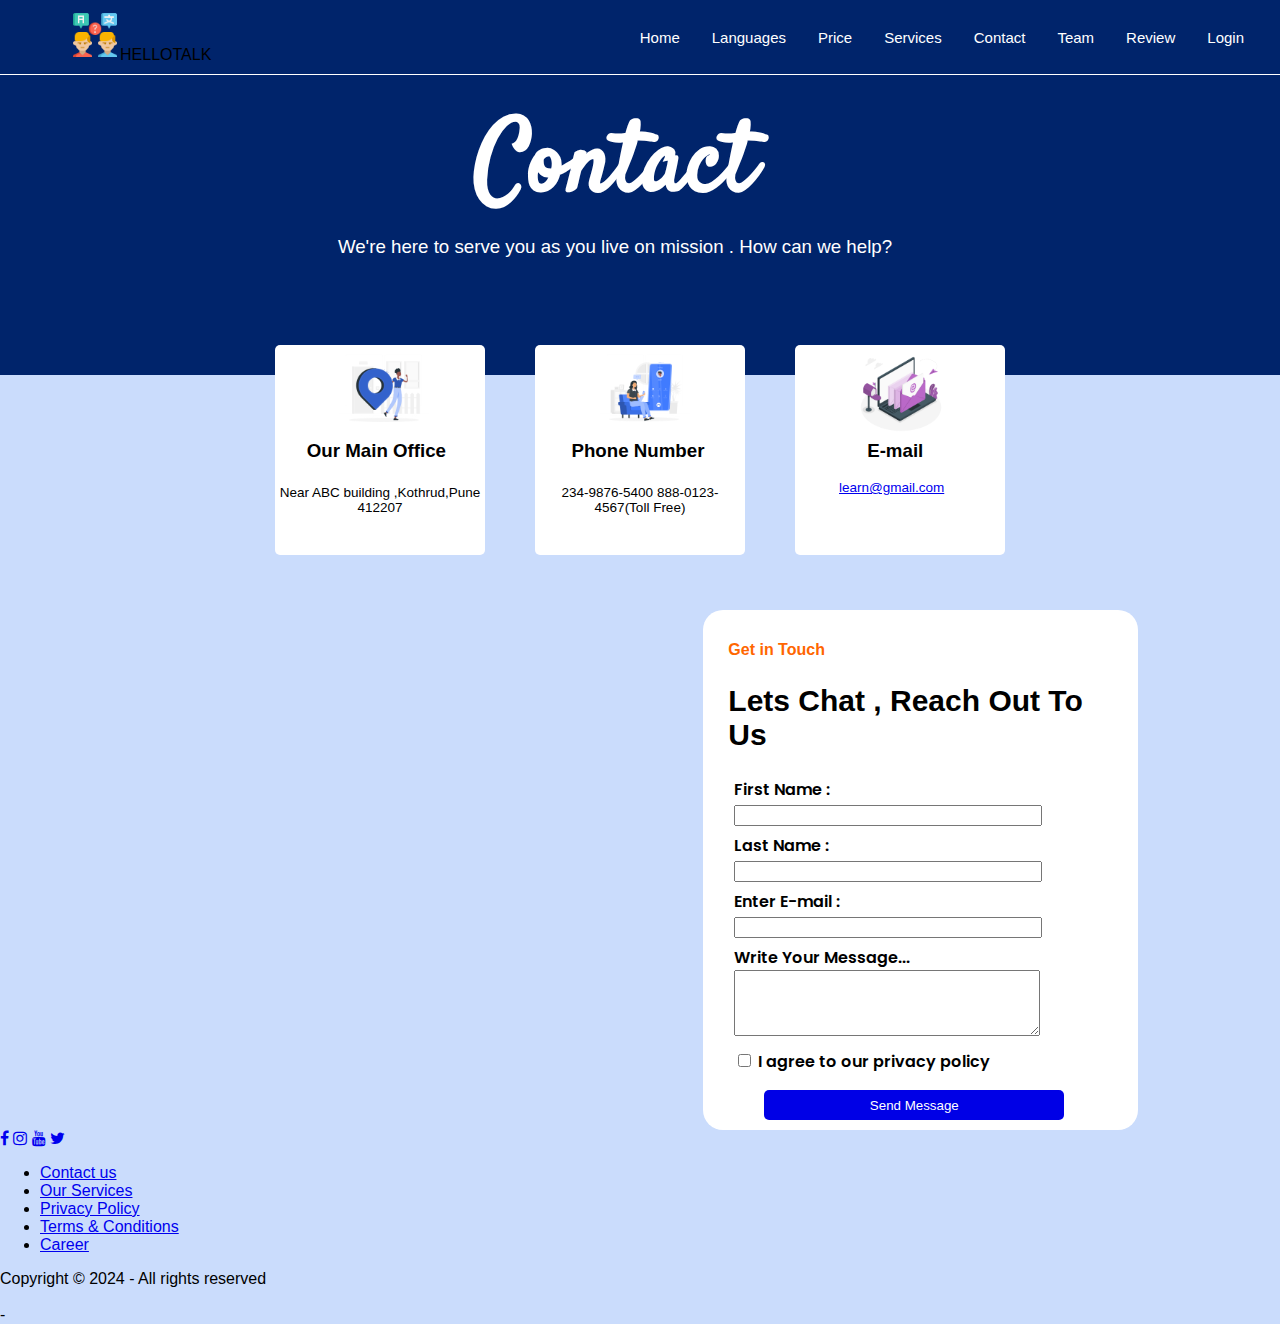
<file: Pages/Contact.html>
<!DOCTYPE html>
<html>

<head>
    <meta charset="UTF-8">
    <meta name="viewport" content="width=device-width, initial-scale=1.0">
    <title>Language Learning Platform-contact_us</title>
    <link rel="stylesheet" href="../CSS/Contact.css">
    <link rel="stylesheet" href="https://cdnjs.cloudflare.com/ajax/libs/font-awesome/4.7.0/css/font-awesome.min.css">

    <!--GOOGLE FONTS-->
    <link rel="preconnect" href="https://fonts.gstatic.com">
    <link href="https://fonts.googleapis.com/css2?family=Fredoka+One&family=Play&display=swap" rel="stylesheet">
    <style>
        @import url('https://fonts.googleapis.com/css2?family=Pacifico&family=Satisfy&display=swap');
        @import url('https://fonts.googleapis.com/css2?family=Poppins:ital,wght@0,100;0,200;0,300;0,400;0,500;0,600;0,700;0,800;0,900;1,100;1,200;1,300;1,400;1,500;1,600;1,700;1,800;1,900&display=swap');
    </style>
</head>

<body>
    <nav>
        <div class="container">
            <div class="logo">
                <img src="../Images/language-learning.png" alt="Logo"><span>HELLOTALK</span>
            </div>

            <ul>
                <li><a href="../Index.html" target="_blank">Home</a></li>
                <li><a href="./Languages.html" target="_blank">Languages</a></li>
                <li><a href="./Pricing.html" target="_blank">Price</a></li>
                <li><a href="./Services.html" target="_blank">Services</a></li>
                <li><a href="Contact.html" target="_blank">Contact</a></li>
                <li><a href="./Team.html" target="_blank">Team</a></li>
                <li><a href="./Review.html" target="_blank">Review</a></li>
                <li><a href="./Login.html" target="_blank">Login</a></li>
            </ul>
        </div>
    </nav>


    <div class="Header">

        <div class="heading">
            <h1>Contact</h1>
            <h3>We're here to serve you as you live on mission . How can we help?</h3>
        </div>

    </div>

    <div class="contact-info-cards">

        <div class="contact-card">
            <img src="../Images/contact img/address.png" height="70px" alt="address" class="address-img" /><br>
            <h3>Our Main Office</h3>
            <h4>Near ABC building ,Kothrud,Pune 412207 </h4>
        </div>

        <div class="contact-card">
            <img src="../Images/contact img/call.png" height="70px" alt="call" class="call-img" /><br>
            <h3>Phone Number</h3>
            <h4>234-9876-5400 888-0123-4567(Toll Free)</h4>
        </div>

        <div class="contact-card">
            <img src="../Images/contact img/email.png" height="70px" alt="E-mail" class="email-img" /><br>
            <h3 class="email-head">E-mail</h3>
            <a href="learn@gmail.com" class="email-text">learn@gmail.com</a>
        </div>

    </div>

    <div class="map-chat-container">

        <iframe
            src="https://www.google.com/maps/embed?pb=!1m18!1m12!1m3!1d30267.80791607722!2d73.78405979845365!3d18.50738028531872!2m3!1f0!2f0!3f0!3m2!1i1024!2i768!4f13.1!3m3!1m2!1s0x3bc2bfb732af849d%3A0xd4078b48b3fe44f0!2sKothrud%2C%20Pune%2C%20Maharashtra!5e0!3m2!1sen!2sin!4v1716369617004!5m2!1sen!2sin"
            width="400" height="300" style="border:0;" allowfullscreen="" loading="lazy"
            referrerpolicy="no-referrer-when-downgrade" class="map">
        </iframe>

        <div class="chat">
            <h4>Get in Touch</h>
                <h2>Lets Chat , Reach Out To Us</h2>

                <form>
                    <div class="inputbox">
                        <span class="text">First Name :</span><br>
                        <input type="text" id="inputfirstname" class="input" required="required">
                    </div>

                    <div class="inputbox">
                        <span class="text">Last Name : </span><br>
                        <input type="text" class="input" required="required">
                    </div>

                    <div class="inputbox">
                        <span class="text">Enter E-mail :</span><br>
                        <input type="email" class="input" required="required">
                    </div>

                    <div class="inputbox">
                        <label for="text">Write Your Message...</label><br>
                        <textarea id="text" class="input-desc  name=" freeform" rows="4" cols="50" required="required">
                            </textarea>
                    </div>

                    <div class="inputbox">
                        <input type="checkbox" id="policy" class="checkbox" required="required">
                        <label for="policy" class="pri-policy">I agree to our privacy policy</label>
                    </div>


                    <div class="inputbox">
                        <input type="submit" class="submit" value="Send Message" class="submit">
                    </div>
                </form>

              
        </div>
    </div>

    <footer>
        <div class="footer">
            <div class="row">
                <a href="#"><i class="fa fa-facebook"></i></a>
                <a href="#"><i class="fa fa-instagram"></i></a>
                <a href="#"><i class="fa fa-youtube"></i></a>
                <a href="#"><i class="fa fa-twitter"></i></a>
            </div>

            <div class="row">
                <ul>
                    <li><a href="../Pages/Contact.html">Contact us</a></li>
                    <li><a href="../Pages/Services.html">Our Services</a></li>
                    <li><a href="#">Privacy Policy</a></li>
                    <li><a href="#">Terms & Conditions</a></li>
                    <li><a href="#">Career</a></li>
                </ul>
            </div>

            <div class="row">
                Copyright © 2024 - All rights reserved
            </div>
        </div>
    </footer>


</body>

-

</html>
</file>
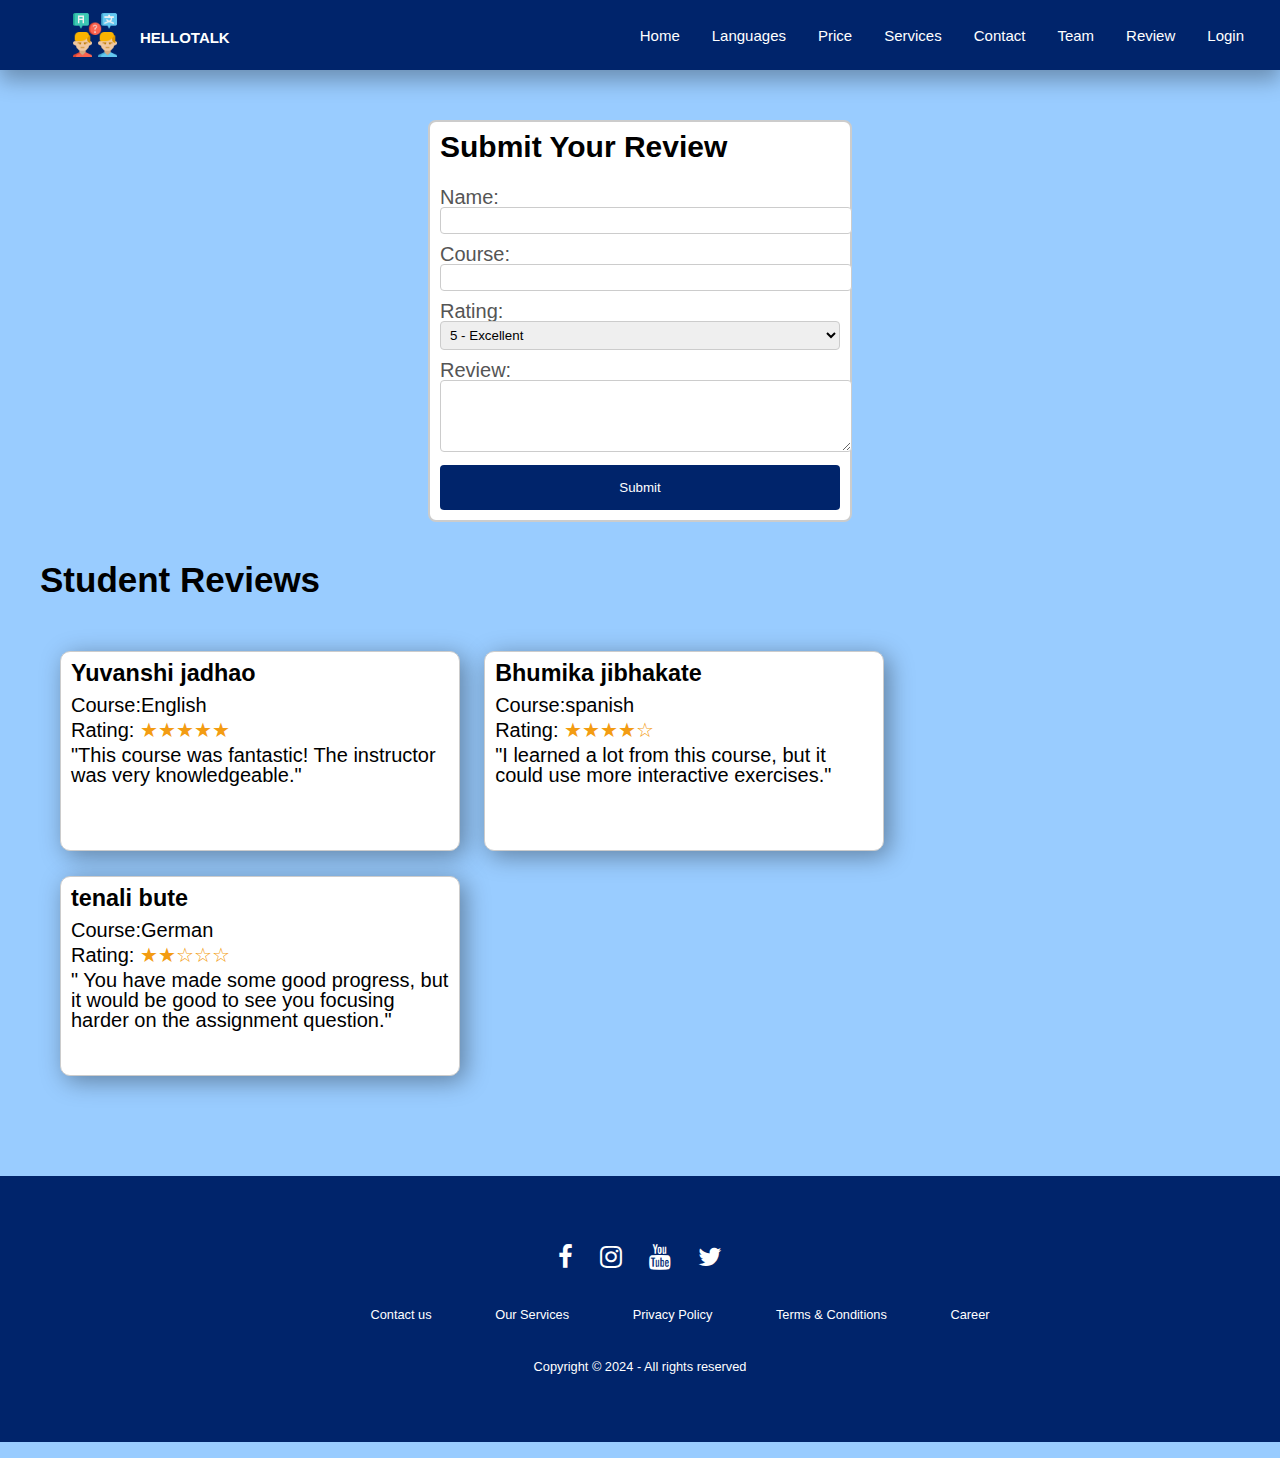
<file: Pages/Review.html>
<!DOCTYPE html>
<html lang="en">
<head>
    <title>Student Reviews</title>
    <link rel="stylesheet" href="../CSS/Review.css">
    <link rel="stylesheet" href="https://cdnjs.cloudflare.com/ajax/libs/font-awesome/4.7.0/css/font-awesome.min.css">
   
    <!--GOOGLE FONTS-->   
    <link rel="preconnect" href="https://fonts.gstatic.com">
    <link href="https://fonts.googleapis.com/css2?family=Fredoka+One&family=Play&display=swap" rel="stylesheet">
</head>
<body>  
        <nav>
            <div class="container">
                <div class="logo">
                    <img src="../Images/language-learning.png" alt="Logo"><span>HELLOTALK</span>
                </div>

                <ul>
                    <li><a href="../Index.html">Home</a></li>
                    <li><a href="./Languages.html">Languages</a></li>
                    <li><a href="./Pricing.html">Price</a></li>
                    <li><a href="./Services.html">Services</a></li>
                    <li><a href="./Contact.html">Contact</a></li>
                    <li><a href="./Team.html">Team</a></li>
                    <li><a href="./Review.html">Review</a></li>
                    <li><a href="./Login.html">Login</a></li>
                </ul>
            </div>
        </nav>

    <main>
        <section class="review-form">
            <h2>Submit Your Review</h2>
            <form>
                <label for="name">Name:</label>
                <input type="text" id="name" name="name" required>
                
                <label for="course">Course:</label>
                <input type="text" id="course" name="course" required>
                
                <label for="rating">Rating:</label><br>
                <select id="rating" name="rating" required>
                    <option value="5">5 - Excellent</option>
                    <option value="4">4 - Very Good</option>
                    <option value="3">3 - Good</option>
                    <option value="2">2 - Fair</option>
                    <option value="1">1 - Poor</option>
                </select>
                
                <label for="review">Review:</label>
                <textarea id="review" name="review" rows="4" required></textarea> 
                
                <button type="submit">Submit</button>
            </form>
        </section>
        <div class="review-container">
           <section>
                <h2>Student Reviews</h2>
            <div class="review">
                <h3>Yuvanshi jadhao</h3>
                <p>Course:English </p>
                <p>Rating: <span class="rating">★★★★★</span></p>
                <p>"This course was fantastic! The instructor was very knowledgeable."</p>
            </div>

            <div class="review">
                <h3>Bhumika jibhakate</h3>
                <p>Course:spanish</p>
                <p>Rating: <span class="rating">★★★★☆</span></p>
                <p>"I learned a lot from this course, but it could use more interactive exercises."</p>
            </div>

                <div class="review">
                    <h3>tenali bute</h3>
                    <p>Course:German</p>
                    <p>Rating: <span class="rating">★★☆☆☆</span></p>
                    <p>" You have made some good progress, but it would be good to see you focusing harder on the assignment question."</p>
                </div> 

            </div>        
        </section>
    </main>
    <footer>
        <div class="footer">
            <div class="row">
                <a href="#"><i class="fa fa-facebook"></i></a>
                <a href="#"><i class="fa fa-instagram"></i></a>
                <a href="#"><i class="fa fa-youtube"></i></a>
                <a href="#"><i class="fa fa-twitter"></i></a>
            </div>
    
            <div class="row">
                <ul>
                    <li><a href="./Pages/Contact.html">Contact us</a></li>
                    <li><a href="./Pages/Services.html">Our Services</a></li>
                    <li><a href="#">Privacy Policy</a></li>
                    <li><a href="#">Terms & Conditions</a></li>
                    <li><a href="#">Career</a></li>
                </ul>
            </div>
    
            <div class="row">
                Copyright © 2024 - All rights reserved
            </div>
        </div>
        </footer>
</body>
   
</html>
</file>
<file: CSS/Contact.css>
/*navbar CSS*/
body {
    margin: 0;
    padding: 0;
    font-family: Arial, sans-serif;
    background-color: #cadcfc;
}

nav {
    background-color: #00246b;
    box-shadow: 0 10px 20px rgba(0, 0, 0, 0.3);
    border-bottom: 1px solid white;
}


.container {
    display: flex;
    justify-content: space-between;
    align-items: center;
    padding: 10px 20px;
}

.logo img {
    height: 50px;
    margin-left: 50px;
}

nav ul {
    list-style-type: none;
    margin: 0;
    padding: 0;
    overflow: hidden;
}

nav ul li {
    float: left;
}

nav ul li a {
    font-size: 15px;
    display: block;
    color: #fff;
    text-align: center;
    padding: 14px 16px;
    text-decoration: none;
}

nav ul li a:hover {
    background-color: #0036b1;
    border-radius: 7px;
}


/* chatbox*/
.Header {
    display: flex;
    flex-direction: row;
    flex-wrap: wrap;
    justify-content: center;
    background-color: #00246b;
    height: 300px;
}

.Header h1{
  color: white;
  font-size: 70px;
  font-weight: 600;
  display: block;
  text-align: center;
}


/*Heading of a page*/

.heading h1{
    margin-left: -50px;
    margin-top: 20px;
    color: white;
    font-family: satisfy;
    font-size: 100px;
}

.heading h3{
    margin-left: -50px;
    color: white;
    margin-top: -70px;
    font-weight: 400;
}

.contact-info-cards{
    display: flex;
    flex-direction: row;
    justify-content: center;
}

.contact-card{
    display: flex;
    flex-direction: row;
    flex-wrap: wrap;
    justify-content: space-evenly;
    height: 200px;
    width: 200px;
    background-color: white;
    margin: 25px;
    margin-top: -30px;
    padding: 5px;
    border-radius: 5px;
}

.contact-card:hover{
    box-shadow: 0px 0px 20px 10px #a6a6a6;
    transition: 1s;
}

.contact-card h3{
    color: black;
    margin-top: 90px;
    margin-left:-190px;
}

.email-head{
    color: black;
    margin-top: 90px;
    margin-right:-180px;
} 

.address-img{
    height: 90px;
    margin-left:25px;
    margin-top: -5px;
}

.call-img{
    height: 90px;
    margin-left:25px;
    margin-top: -5px;
}

.email-img{
    height: 90px;
    margin-right: -150;
    margin-top: -5px;
}

.contact-card h4{
    font-size: 15px;
    margin:-5px;
    margin-top: -30px;
    text-align: center;
    font-size: 13.5px;
    font-weight: 500;
    font-family: 'Segoe UI', Tahoma, Geneva, Verdana, sans-serif;
}

.email-text{
    margin-top:130px;
    margin-left:40px;
    font-size: 15px;
    text-align: center;
    font-size: 13.5px;
    font-weight: 500;
    font-family: 'Segoe UI', Tahoma, Geneva, Verdana, sans-serif;
}

.map{
   margin: 10px;
   height: 500px;
   width: 400px;
   border-radius: 10px;
}

.map-chat-container{
    display: flex;
    flex-direction: row;
    justify-content: space-evenly;
    align-items: center;
    margin-top: 30px;
}

.chat h4{
    color: #ff6600;
}

.chat{
    background-color: white;
    height: 500px;
    width: 400px;
    padding:10px;
    padding-top: 10px;
    border-radius: 20px;
    padding-left: 25px;
}

.chat:hover{
    background-color:#e0ccff ;
    box-shadow: 0px 0px 30px 5px #e0ccff;
    transition: 1s;
}

.chat h2{
    font-size: 30px;
}

.inputbox{
    margin: 6px;
    font-family: poppins;
    font-weight: 600;
}

.input{
    width: 300px;
}

.input-desc{
    width: 300px;
}

.submit{
    background-color: #0000e6;
    height: 30px;
    width: 300px;
    color: white;
    text-align: center;
    border-radius: 5px;
    margin-left: 30px;
    margin-top: 10px;
    border: none;
    padding: 3px;
    margin-bottom: 10px;
}

.submit:hover{
    box-shadow: 0px 0px 30px 10px #8080ff;
    transition: 1s;
}

/*Media queries*/
/* small device */
@media screen and (max-width: 600px) {
    nav ul li a {
        font-size: 10px;
        padding: 6px;
    }

    .logo img {
        height: 25px;
        margin-left: 5px;
    }
}

/* normal device */
@media screen and (min-width: 601px) and (max-width: 768px) {
    nav ul li a {
        font-size: 13px;
        padding: 7px;
    }

    .logo img {
        height: 30px;
        margin-left: 5px;
    }
}

/* tablet device */
@media screen and (min-width: 769px) and (max-width: 992px) {
    nav ul li a {
        font-size: 15px;
        padding: 13px;
    }

    .logo img {
        height: 40px;
        margin-left: 5px;
    }
}

/* large device */
@media screen and (min-width: 993px) and (max-width: 1200px) {
    nav ul li a {
        font-size: 17px;
        padding: 15px;
    }

    .logo img {
        height: 40px;
        margin-left: 5px;
    }
}
</file>
<file: CSS/Review.css>
/* Navbar */
nav {
    background-color: #00246b;
    box-shadow: 0 10px 20px rgba(0, 0, 0, 0.3);
}

.logo img {
    height: 50px;
    margin-left: 50px;
}

nav ul {
    display: flex; 
    list-style-type: none;
    margin: 0;
    padding: 0;
    overflow: hidden;
    justify-content: space-between; 
}

nav ul li {
    margin: 0; 
}

nav ul li a {
    font-size: 15px;
    display: block;
    color: #fff;
    text-align: center;
    padding: 14px 16px;
    text-decoration: none;
}

nav ul li a:hover {
    background-color: #0036b1;
    border-radius: 7px;
}

nav span {
    color: #fff;
    font-size: 15px;
    margin-top: 20px;
    padding-left: 20px;
    font-weight: bold;
}

nav span:hover {
    color: #cadcfc;
}

.container {
    display: flex;
    justify-content: space-between;
    align-items: center;
    padding: 10px 20px;
    margin-bottom: 50px;
}

.container .logo {
    display: flex;
}

/* Review Form */
body {
    font-family: Arial, sans-serif;
    line-height: 1;
    margin: 0;
    padding: 0;
    background-color: #99ccff;
}

.review-form {
    display: block;
    width: 400px;
    max-width: 100%;
    margin: 20px auto;
    padding: 10px;
    background-color: #fff;
    border: 2px solid #ccc;
    border-radius: 8px;
    font-size: 20px;
}

.review-form label {
    margin-bottom: 5px;
    color: #555;
}

.review-form input,
.review-form select,
.review-form textarea {
    width: 100%;
    padding: 5px;
    margin-bottom: 10px;
    border: 1px solid #ccc;
    border-radius: 4px;
}

.review-form button {
    display: block;
    width: 100%;
    padding: 15px;
    background-color: #00246b;
    color: white;
    border: none;
    border-radius: 4px;
    cursor: pointer;
}

.review-form button:hover {
    background-color: #0036b1;
}

.review-form h2 {
    margin-top: 0;
}

/* Student Reviews */
.review-container {
    display: flex;
    flex-wrap: wrap;
    gap: 20px; 
    align-items: center;
    flex-direction: row;
    padding: 0 40px;
    margin: 20px auto;
    font-size: 15px;
}

.reviews {
    display: flex;
    flex-wrap: wrap;
    gap: 150px;
    border-radius: 40px;
}

 .review-container h2 {
    width: 100%;
    margin-top: 20px;
    font-size: 35px;
    text-align: left;
}

.review {
    font-size: 20px;
    background-color: #fff;
    border: 1px solid #ccc;
    padding: 10px;
    box-sizing: border-box;
    border-radius: 10px;
    box-shadow: 5px 5px 25px #0000005f;
    height: 200px;
    position: relative;
    display: inline-table;
    width: 400px;
    margin-left: 20px;
    margin-top: 25px;
}

.review:hover {
    border: 3px solid silver;
    border-radius: 31px;
    box-shadow: 0px 0px 40px 0px #0036b1;
    transition-duration: 0.5s;
}

.review h3 {
    margin: 0 0 10px;
}

.review p {
    margin: 5px 0;
}

.rating {
    color: #f39c12;
}

/* Footer */
.footer {
    background: #00246b;
    margin-top: 100px;
    padding: 50px;
    font-family: Arial, Helvetica, sans-serif;
    text-align: center;
}

.footer .row {
    width: 100%;
    margin: 1% 0%;
    padding: 0.6% 0%;
    color: white;
    font-size: 0.8em;
}

.footer .row a {
    text-decoration: none;
    color: white;
    transition: 0.5s;
}

.footer .row a:hover {
    color: grey;
}

.footer .row ul {
    width: 100%;
}

.footer .row ul li {
    display: inline-block;
    margin: 0px 30px;
}

.footer .row a i {
    font-size: 2em;
    margin: 0% 1%;
}

/* Small Device */
@media screen and (max-width: 400px) {
    /* Styles for small devices can go here */
}

/* Normal Device */
@media screen and (min-width: 601px) and (max-width: 768px) {
    nav ul li a {
        font-size: 13px;
        padding: 7px;
    }

    .logo img {
        height: 30px;
        margin-left: 20px;
    }
}

/* Tablet Device */
@media screen and (min-width: 601px) and (max-width: 768px) {
    nav ul li a {
        font-size: 15px;
        padding: 13px;
    }

    .logo img {
        height: 40px;
        margin-left: 5px;
    }
}

/* Large Device */
@media screen and (min-width: 993px) and (max-width: 1200px) {
    nav ul li a {
        font-size: 17px;
        padding: 15px;
    }

    .logo img {
        height: 40px;
        margin-left: 20px;
    }
}

/* Footer Responsive */
@media (max-width: 720px) {
    .footer {
        text-align: left;
        padding: 5%;
    }

    .footer .row ul li {
        display: block;
        margin: 10px 0px;
        text-align: left;
    }

    .footer .row a i {
        margin: 0% 3%;
    }
}
</file>
